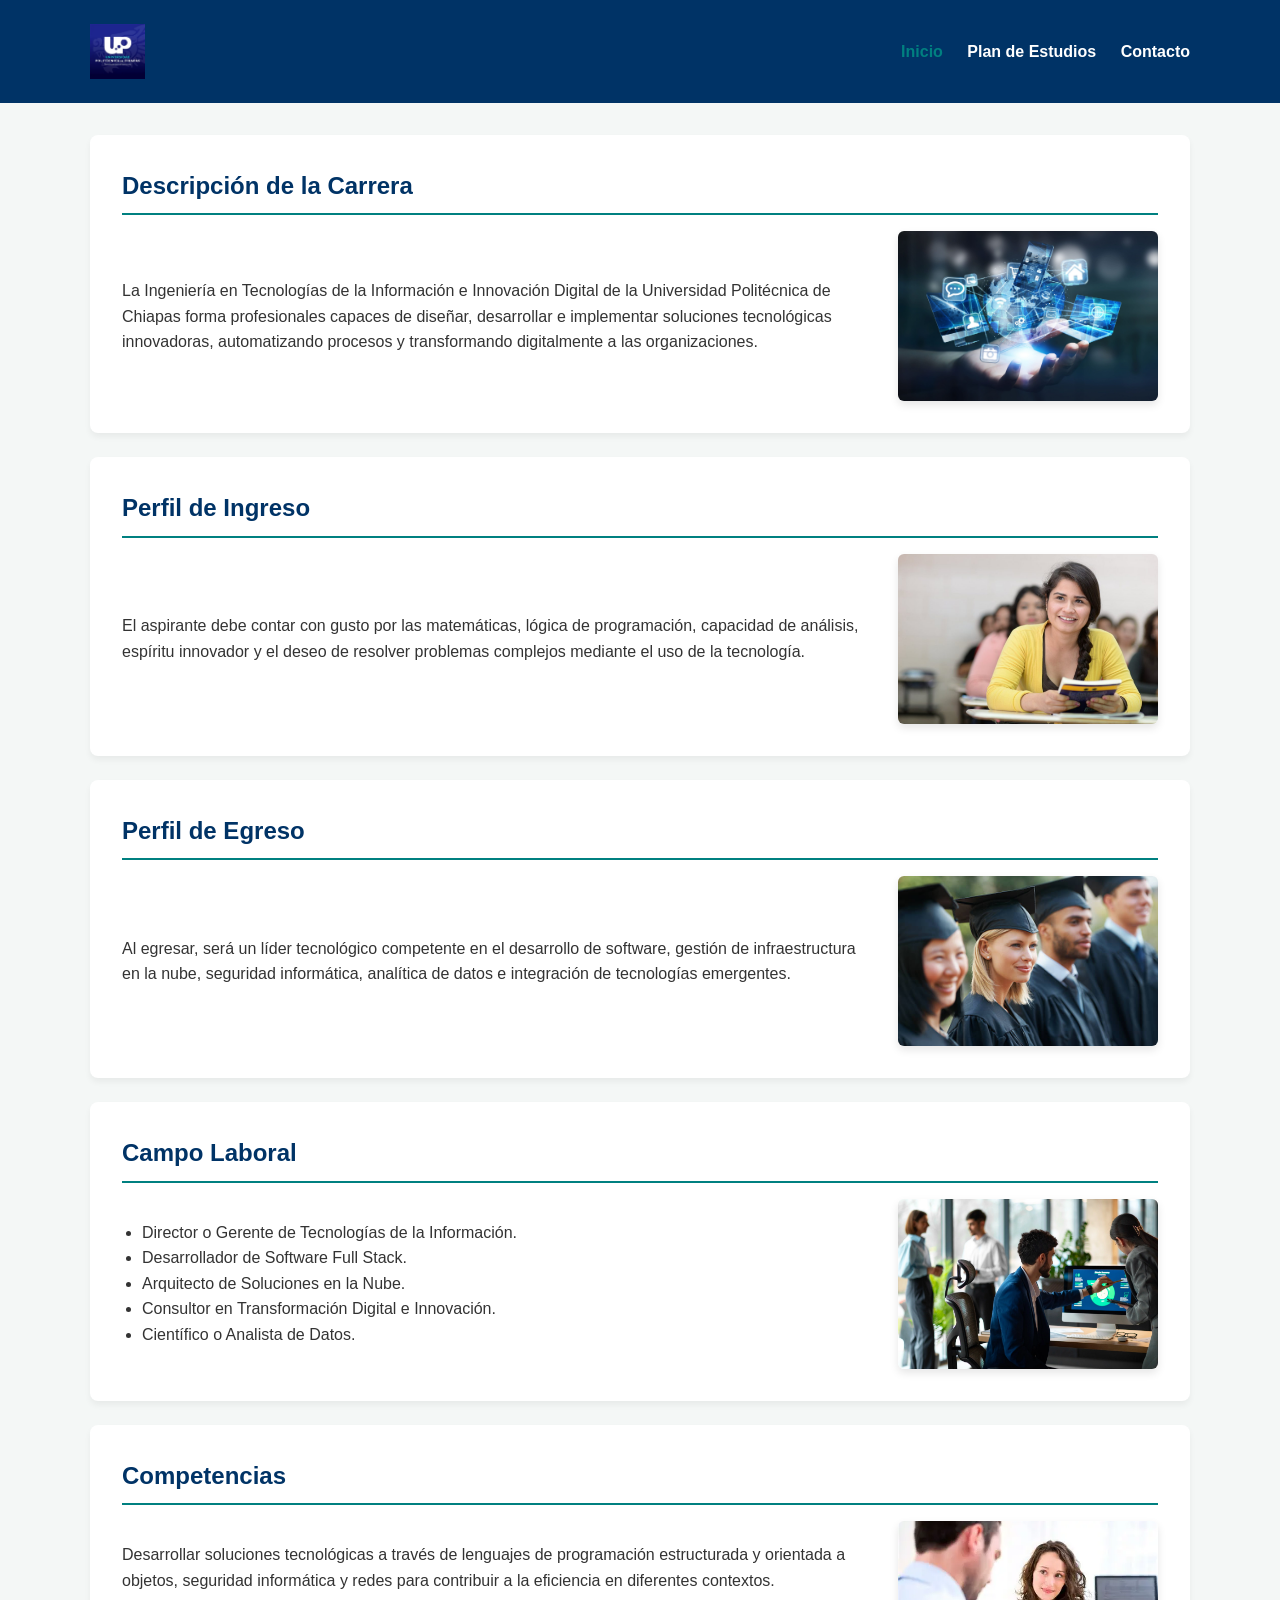
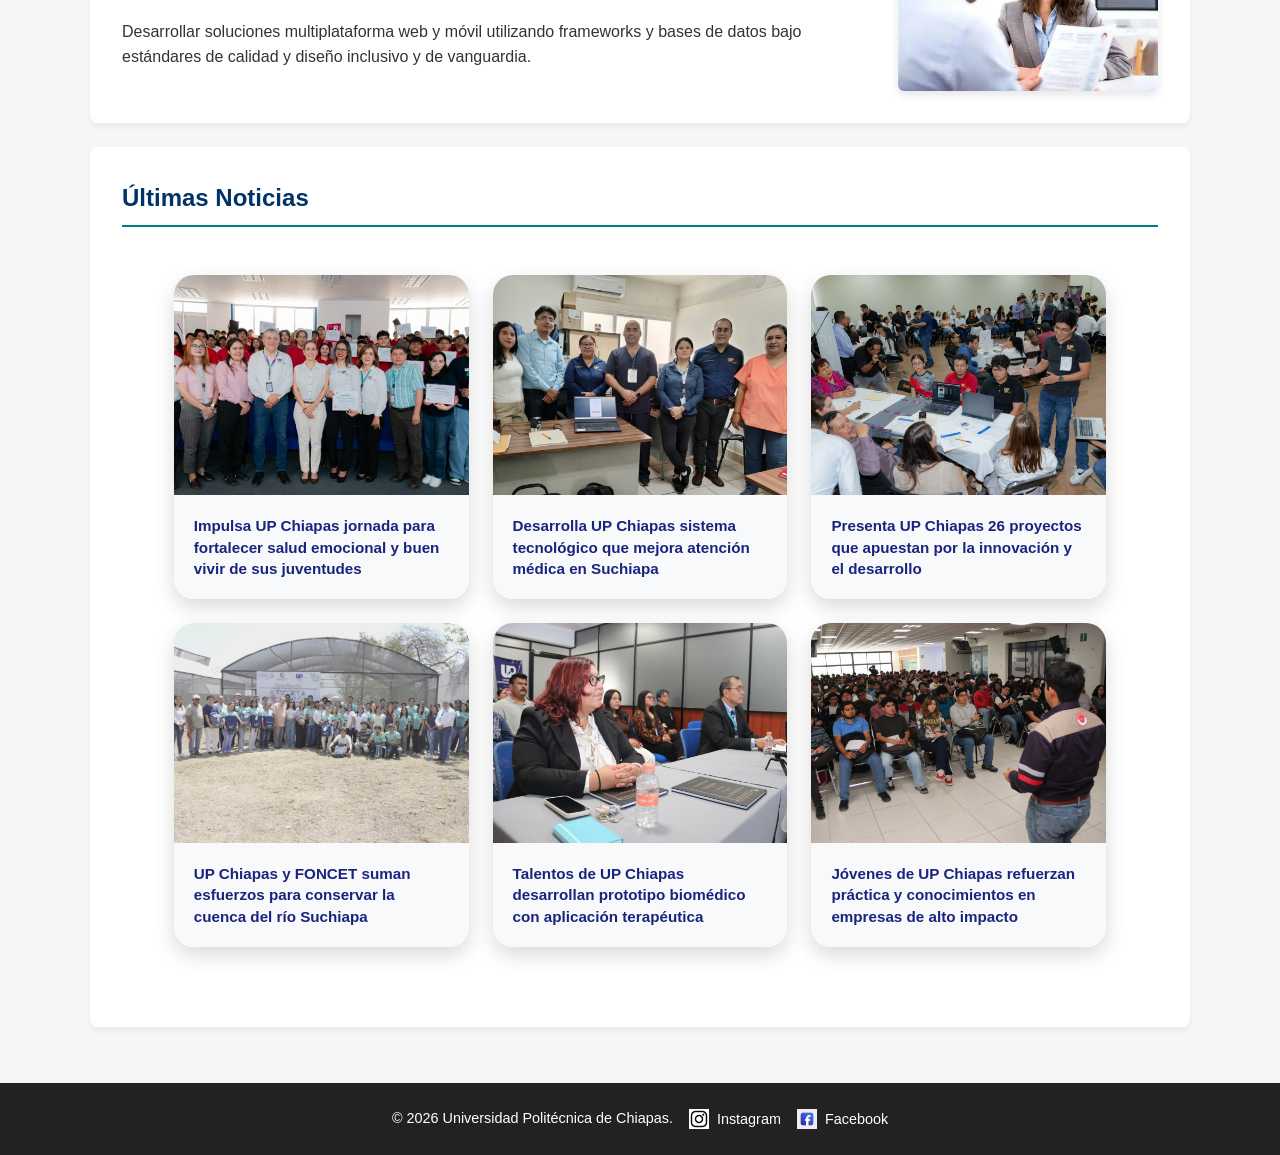
<file: src/index.html>
<!DOCTYPE html>
<html lang="es">
<head>
    <meta charset="UTF-8">
    <meta name="viewport" content="width=device-width, initial-scale=1.0">
    <title>Ingeniería en Tecnologías de la Información e Innovación Digital | UPChiapas</title>
    <link rel="stylesheet" href="styles/styles.css">
</head>
<body>

    <header class="main-header">
        <div class="container">
            <img src="img/logo.png" alt="Logo de UPChiapas" class="logo-img">

            <nav class="main-nav">
                <a href="index.html" class="active">Inicio</a>
                <a href="pages/PlandeEstudio.html">Plan de Estudios</a>
                <a href="pages/Contactos.html">Contacto</a>
            </nav>
        </div>  
    </header>

    <main class="container">

        <section id="descripcion" class="info-section">
            <h2>Descripción de la Carrera</h2>
            <div class="section-content">
                <p class="section-text">La Ingeniería en Tecnologías de la Información e Innovación Digital de la Universidad Politécnica de Chiapas forma profesionales capaces de diseñar, desarrollar e implementar soluciones tecnológicas innovadoras, automatizando procesos y transformando digitalmente a las organizaciones.</p>
                <img src="img/1.png" alt="Innovación Digital" class="section-img">
            </div>
        </section>

        <section id="perfil-ingreso" class="info-section">
            <h2>Perfil de Ingreso</h2>
            <div class="section-content">
                <p class="section-text">El aspirante debe contar con gusto por las matemáticas, lógica de programación, capacidad de análisis, espíritu innovador y el deseo de resolver problemas complejos mediante el uso de la tecnología.</p>
                <img src="img/3.png" alt="Perfil de Ingreso" class="section-img">
            </div>
        </section>

        <section id="perfil-egreso" class="info-section">
            <h2>Perfil de Egreso</h2>
            <div class="section-content">
                <p class="section-text">Al egresar, será un líder tecnológico competente en el desarrollo de software, gestión de infraestructura en la nube, seguridad informática, analítica de datos e integración de tecnologías emergentes.</p>
                <img src="img/5.png" alt="Perfil de Egreso" class="section-img">
            </div>
        </section>

        <section id="campo-laboral" class="info-section">
            <h2>Campo Laboral</h2>
            <div class="section-content">
                <ul class="section-text">
                    <li>Director o Gerente de Tecnologías de la Información.</li>
                    <li>Desarrollador de Software Full Stack.</li>
                    <li>Arquitecto de Soluciones en la Nube.</li>
                    <li>Consultor en Transformación Digital e Innovación.</li>
                    <li>Científico o Analista de Datos.</li>
                </ul>
                <img src="img/4.png" alt="Campo Laboral" class="section-img">
            </div>
        </section>

        <section id="competencias" class="info-section">
            <h2>Competencias</h2>
            <div class="section-content">
                <div class="section-text">
                    <p>Desarrollar soluciones tecnológicas a través de lenguajes de programación estructurada y orientada a objetos, seguridad informática y redes para contribuir a la eficiencia en diferentes contextos.</p>
                    <br>
                    <p>Desarrollar soluciones multiplataforma web y móvil utilizando frameworks y bases de datos bajo estándares de calidad y diseño inclusivo y de vanguardia.</p>
                </div>
                <img src="img/2.png" alt="Competencias profesionales" class="section-img">
            </div>
        </section>

        <section id="noticias-seccion" class="info-section">
            <h2>Últimas Noticias</h2>
            
            <div class="cards-container">
                
                <div class="card">
                    <img src="img/noticia.png" alt="Noticia 1">
                    <div class="card-content">
                        <p>Impulsa UP Chiapas jornada para fortalecer salud emocional y buen vivir de sus juventudes</p>
                    </div>
                </div>

                <div class="card">
                    <img src="img/noticia2.png" alt="Noticia 2">
                    <div class="card-content">
                        <p>Desarrolla UP Chiapas sistema tecnológico que mejora atención médica en Suchiapa</p>
                    </div>
                </div>

                <div class="card">
                    <img src="img/noticia3.png" alt="Noticia 3">
                    <div class="card-content">
                        <p>Presenta UP Chiapas 26 proyectos que apuestan por la innovación y el desarrollo</p>
                    </div>
                </div>

                <div class="card">
                    <img src="img/Noticia4.png" alt="Noticia 4">
                    <div class="card-content">
                        <p>UP Chiapas y FONCET suman esfuerzos para conservar la cuenca del río Suchiapa</p>
                    </div>
                </div>

                <div class="card">
                    <img src="img/noticia5.png" alt="Noticia 5">
                    <div class="card-content">
                        <p>Talentos de UP Chiapas desarrollan prototipo biomédico con aplicación terapéutica</p>
                    </div>
                </div>

                <div class="card">
                    <img src="img/noticia6.png" alt="Noticia 6">
                    <div class="card-content">
                        <p>Jóvenes de UP Chiapas refuerzan práctica y conocimientos en empresas de alto impacto</p>
                    </div>
                </div>

            </div>
        </section>

    </main>

    <footer class="main-footer">
        <span>&copy; 2026 Universidad Politécnica de Chiapas.</span>
        
        <img src="img/inst.png" alt="Instagram" class="logo-img">
        <a href="https://www.instagram.com/upchiapas/" target="_blank">Instagram</a>
        
        <img src="img/face.png" alt="Facebook" class="logo-img">
        <a href="https://www.facebook.com/PolitecnicaChis/" target="_blank">Facebook</a>
    </footer>

    <script src="js/script.js"></script>
</body>
</html>
</file>
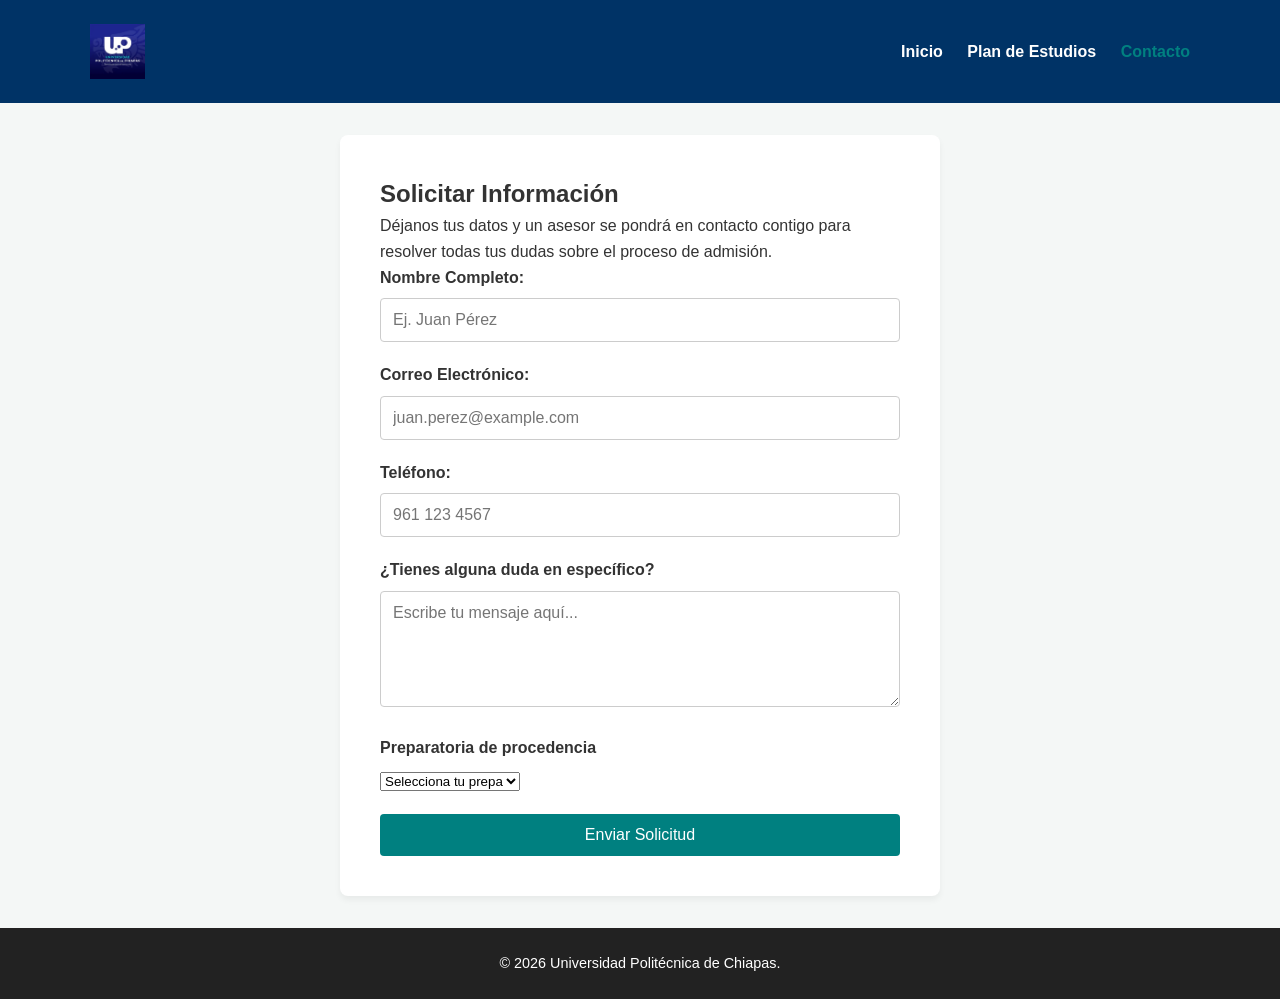
<file: src/pages/Contactos.html>
<!DOCTYPE html>
<html lang="es">
<head>
    <meta charset="UTF-8">
    <meta name="viewport" content="width=device-width, initial-scale=1.0">
    <title>Contacto e Informes | ITIID UPChiapas</title>
    <link rel="stylesheet" href="../styles/styles.css">
</head>
<body>

    <header class="main-header">
        <div class="container">
            <img src="../img/logo.png" alt="Logo de UPChiapas" class="logo-img">
            <nav class="main-nav">
                <a href="../index.html">Inicio</a>
                <a href="PlandeEstudio.html">Plan de Estudios</a>
                <a href="Contactos.html" class="active">Contacto</a>
            </nav>
        </div>
    </header>

    <main class="container">
        <section class="form-section">
            <h2>Solicitar Información</h2>
            <p>Déjanos tus datos y un asesor se pondrá en contacto contigo para resolver todas tus dudas sobre el proceso de admisión.</p>
            
            <form id="form-contacto" class="contact-form">
                <div class="form-group">
                    <label for="nombre">Nombre Completo:</label>
                    <input type="text" id="nombre" name="nombre" required placeholder="Ej. Juan Pérez">
                </div>

                <div class="form-group">
                    <label for="correo">Correo Electrónico:</label>
                    <input type="email" id="correo" name="correo" required placeholder="juan.perez@example.com">
                </div>

                <div class="form-group">
                    <label for="telefono">Teléfono:</label>
                    <input type="tel" id="telefono" name="telefono" required placeholder="961 123 4567">
                </div>

                <div class="form-group">
                    <label for="mensaje">¿Tienes alguna duda en específico?</label>
                    <textarea id="mensaje" name="mensaje" rows="5" placeholder="Escribe tu mensaje aquí..."></textarea>
                </div>

                <div class="form-group">    
                    <label for="prepa">Preparatoria de procedencia</label>
                    <select id="prepa" name="preparatoria" required>
                        <option value="" disabled selected>Selecciona tu prepa</option>
                        <option value="cobach">COBACH</option>
                        <option value="cbtis">CBTIS</option>
                        <option value="cecyte">CECYTE</option>
                    </select>
                </div>

                <button type="submit" class="btn-submit">Enviar Solicitud</button>
            </form>
            <div id="form-response" class="hidden-message"></div>
        </section>
    </main>

    <footer class="main-footer">
        <p>&copy; 2026 Universidad Politécnica de Chiapas.</p>
    </footer>

    <script src="../js/script.js"></script>
</body>
</html>
</file>
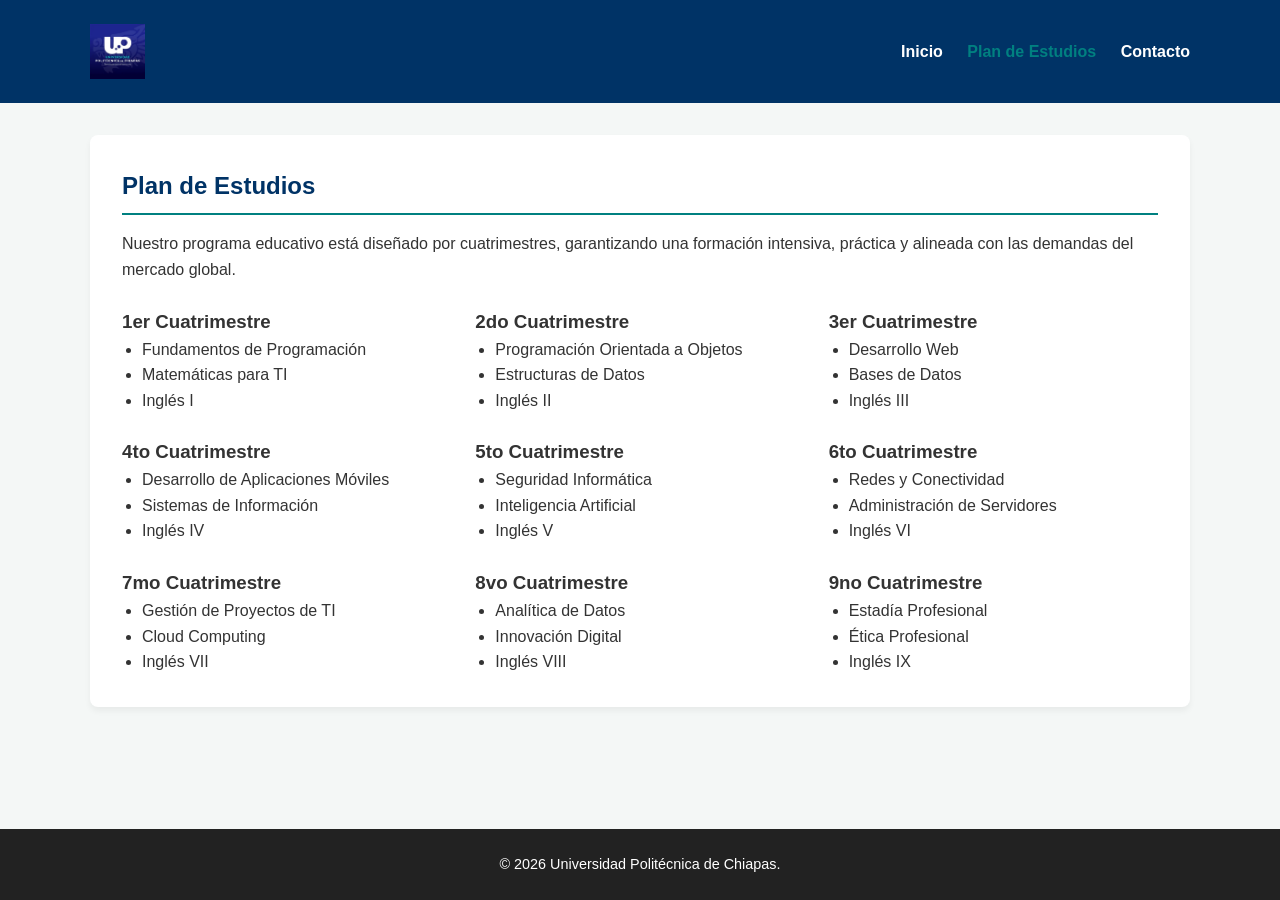
<file: src/pages/PlandeEstudio.html>
<!DOCTYPE html>
<html lang="es">
<head>
    <meta charset="UTF-8">
    <meta name="viewport" content="width=device-width, initial-scale=1.0">
    <title>Plan de Estudios | ITIID UPChiapas</title>
    <link rel="stylesheet" href="../styles/styles.css">
</head>
<body>

    <header class="main-header">
        <div class="container">
            <img src="../img/logo.png" alt="Logo de UPChiapas" class="logo-img">
            <nav class="main-nav">
                <a href="../index.html">Inicio</a>
                <a href="PlandeEstudio.html" class="active">Plan de Estudios</a>
                <a href="Contactos.html">Contacto</a>
            </nav>
        </div>
    </header>

    <main class="container">
        <section class="info-section">
            <h2>Plan de Estudios</h2>
            <p>Nuestro programa educativo está diseñado por cuatrimestres, garantizando una formación intensiva, práctica y alineada con las demandas del mercado global.</p>
            
            <div class="grid-plan">
                <div class="cuatrimestre-card">
                    <h3>1er Cuatrimestre</h3>
                    <ul>
                        <li>Fundamentos de Programación</li>
                        <li>Matemáticas para TI</li>
                        <li>Inglés I</li>
                    </ul>
                </div>

                <div class="cuatrimestre-card">
                    <h3>2do Cuatrimestre</h3>
                    <ul>
                        <li>Programación Orientada a Objetos</li>
                        <li>Estructuras de Datos</li>
                        <li>Inglés II</li>
                    </ul>
                </div>

                <div class="cuatrimestre-card">
                    <h3>3er Cuatrimestre</h3>
                    <ul>
                        <li>Desarrollo Web</li>
                        <li>Bases de Datos</li>
                        <li>Inglés III</li>
                    </ul>
                </div>

                <div class="cuatrimestre-card">
                    <h3>4to Cuatrimestre</h3>
                    <ul>
                        <li>Desarrollo de Aplicaciones Móviles</li>
                        <li>Sistemas de Información</li>
                        <li>Inglés IV</li>
                    </ul>
                </div>

                <div class="cuatrimestre-card">
                    <h3>5to Cuatrimestre</h3>
                    <ul>
                        <li>Seguridad Informática</li>
                        <li>Inteligencia Artificial</li>
                        <li>Inglés V</li>
                    </ul>
                </div>

                <div class="cuatrimestre-card">
                    <h3>6to Cuatrimestre</h3>
                    <ul>
                        <li>Redes y Conectividad</li>
                        <li>Administración de Servidores</li>
                        <li>Inglés VI</li>
                    </ul>
                </div>

                <div class="cuatrimestre-card">
                    <h3>7mo Cuatrimestre</h3>
                    <ul>
                        <li>Gestión de Proyectos de TI</li>
                        <li>Cloud Computing</li>
                        <li>Inglés VII</li>
                    </ul>
                </div>

                <div class="cuatrimestre-card">
                    <h3>8vo Cuatrimestre</h3>
                    <ul>
                        <li>Analítica de Datos</li>
                        <li>Innovación Digital</li>
                        <li>Inglés VIII</li>
                    </ul>
                </div>

                <div class="cuatrimestre-card">
                    <h3>9no Cuatrimestre</h3>
                    <ul>
                        <li>Estadía Profesional</li>
                        <li>Ética Profesional</li>
                        <li>Inglés IX</li>
                    </ul>
                </div>
            </div>
        </section>
    </main>

    <footer class="main-footer">
        <p>&copy; 2026 Universidad Politécnica de Chiapas.</p>
    </footer>

    <script src="../js/script.js"></script>
</body>
</html>
</file>
<file: src/styles/styles.css>
:root {
    --primary-color: #003366; /* Azul institucional */
    --secondary-color: #008080; /* Teal/Innovación */
    --light-bg: #f4f7f6;
    --text-color: #333;
    --white: #ffffff;
}

* {
    box-sizing: border-box;
    margin: 0;
    padding: 0;
    font-family: 'Segoe UI', Tahoma, Geneva, Verdana, sans-serif;
}

body {
    background-color: var(--light-bg);
    color: var(--text-color);
    line-height: 1.6;
    display: flex;
    flex-direction: column;
    min-height: 100vh;
}

.container {
    width: 90%;
    max-width: 1100px;
    margin: 0 auto;
}

/* --- Header & Nav --- */
.main-header {
    background-color: var(--primary-color);
    color: var(--white);
    padding: 1.5rem 0;
}

.main-header .container {
    display: flex;
    justify-content: space-between;
    align-items: center;
    flex-wrap: wrap;
}

.main-header .logo-img {
    height: 55px;
    width: auto;
    object-fit: contain;
}

.main-nav a {
    color: var(--white);
    text-decoration: none;
    margin-left: 20px;
    font-weight: bold;
    transition: color 0.3s;
}

.main-nav a:hover, .main-nav a.active {
    color: var(--secondary-color);
}

/* --- Secciones Generales --- */
main {
    flex: 1;
    padding: 2rem 0;
}

.info-section {
    background: var(--white);
    padding: 2rem;
    margin-bottom: 1.5rem;
    border-radius: 8px;
    box-shadow: 0 4px 6px rgba(0,0,0,0.05);
}

.info-section h2 {
    color: var(--primary-color);
    margin-bottom: 1rem;
    border-bottom: 2px solid var(--secondary-color);
    padding-bottom: 0.5rem;
}

.info-section ul {
    margin-left: 20px;
}

/* --- Estilos Estructurales: Imagen a la Derecha --- */
.info-section .section-content {
    display: flex;
    align-items: center;
    justify-content: space-between;
    gap: 2rem;
}

.info-section .section-text {
    flex: 1;
}

.info-section .section-img {
    width: 260px;
    height: 170px;
    object-fit: cover;
    border-radius: 6px;
    box-shadow: 0 4px 8px rgba(0,0,0,0.1);
}

/* --- ACTUALIZADO: Grid de Tarjetas de Noticias (2 filas de 3 columnas) --- */
.cards-container {
    width: 90%;
    max-width: 1200px;
    margin: 3rem auto;
    
    /* Configura la cuadrícula exacta para las 6 tarjetas */
    display: grid;
    grid-template-columns: repeat(3, 1fr); /* Crea las 3 columnas */
    gap: 1.5rem; /* Espaciado idéntico entre filas y columnas */
}

.card {
    background-color: var(--white);
    width: 100%; /* Deja que la celda del grid dicte el ancho */
    border-radius: 20px;
    overflow: hidden;
    box-shadow: 0 8px 20px rgba(0, 0, 0, 0.15);
    display: flex;
    flex-direction: column;
    transition: transform 0.3s ease, box-shadow 0.3s ease;
}

.card:hover {
    transform: translateY(-5px);
    box-shadow: 0 12px 25px rgba(0, 0, 0, 0.25);
}

.card img {
    width: 100%;
    height: 220px;
    object-fit: cover;
    display: block;
}

.card-content {
    padding: 1.25rem;
    flex-grow: 1;
    display: flex;
    align-items: center;
    background-color: #f8f9fa;
}

.card-content p {
    color: #1a237e;
    font-size: 0.95rem;
    font-weight: 600;
    line-height: 1.4;
}

/* --- Grid Plan de Estudios --- */
.grid-plan {
    display: grid;
    grid-template-columns: repeat(auto-fit, minmax(250px, 1fr));
    gap: 1.5rem;
    margin-top: 1.5rem;
}

.cuatrimestro-card {
    background: var(--light-bg);
    padding: 1.5rem;
    border-left: 5px solid var(--primary-color);
    border-radius: 4px;
}

/* --- Formulario --- */
.form-section {
    background: var(--white);
    padding: 2.5rem;
    border-radius: 8px;
    max-width: 600px;
    margin: 0 auto;
    box-shadow: 0 4px 6px rgba(0,0,0,0.05);
}

.form-group {
    margin-bottom: 1.25rem;
}

.form-group label {
    display: block;
    margin-bottom: 0.5rem;
    font-weight: bold;
}

.form-group input, .form-group textarea {
    width: 100%;
    padding: 0.75rem;
    border: 1px solid #ccc;
    border-radius: 4px;
    font-size: 1rem;
}

.btn-submit {
    background-color: var(--secondary-color);
    color: var(--white);
    padding: 0.75rem 1.5rem;
    border: none;
    border-radius: 4px;
    cursor: pointer;
    font-size: 1rem;
    width: 100%;
    transition: background 0.3s;
}

.btn-submit:hover {
    background-color: var(--primary-color);
}

.hidden-message {
    display: none;
    margin-top: 1rem;
    padding: 1rem;
    border-radius: 4px;
    text-align: center;
}

.success {
    display: block;
    background-color: #d4edda;
    color: #155724;
}

/* --- Footer --- */
.main-footer {
    background-color: #222;
    color: var(--white);
    text-align: center;
    padding: 1.5rem 0;
    font-size: 0.9rem;
    margin-top: auto;
}

.main-footer .logo-img {
    width: 20px;
    height: 20px;
    object-fit: contain;
    vertical-align: middle;
    margin-left: 12px;
}

.main-footer a {
    color: var(--white);
    text-decoration: none;
    vertical-align: middle;
    margin-left: 4px;
    transition: color 0.3s;
}

.main-footer a:hover {
    color: var(--secondary-color);
}

/* --- Ajustes Responsivos Actualizados --- */
@media (max-width: 992px) {
    .cards-container {
        grid-template-columns: repeat(2, 1fr); /* Cambia automáticamente a 2 columnas en tablets */
    }
}

@media (max-width: 768px) {
    .info-section .section-content {
        flex-direction: column;
        align-items: stretch;
        gap: 1rem;
    }
    .info-section .section-img {
        width: 100%;
        height: auto;
    }
}

@media (max-width: 600px) {
    .cards-container {
        grid-template-columns: 1fr; /* 1 sola columna en pantallas verticales de celular */
    }
}
</file>
